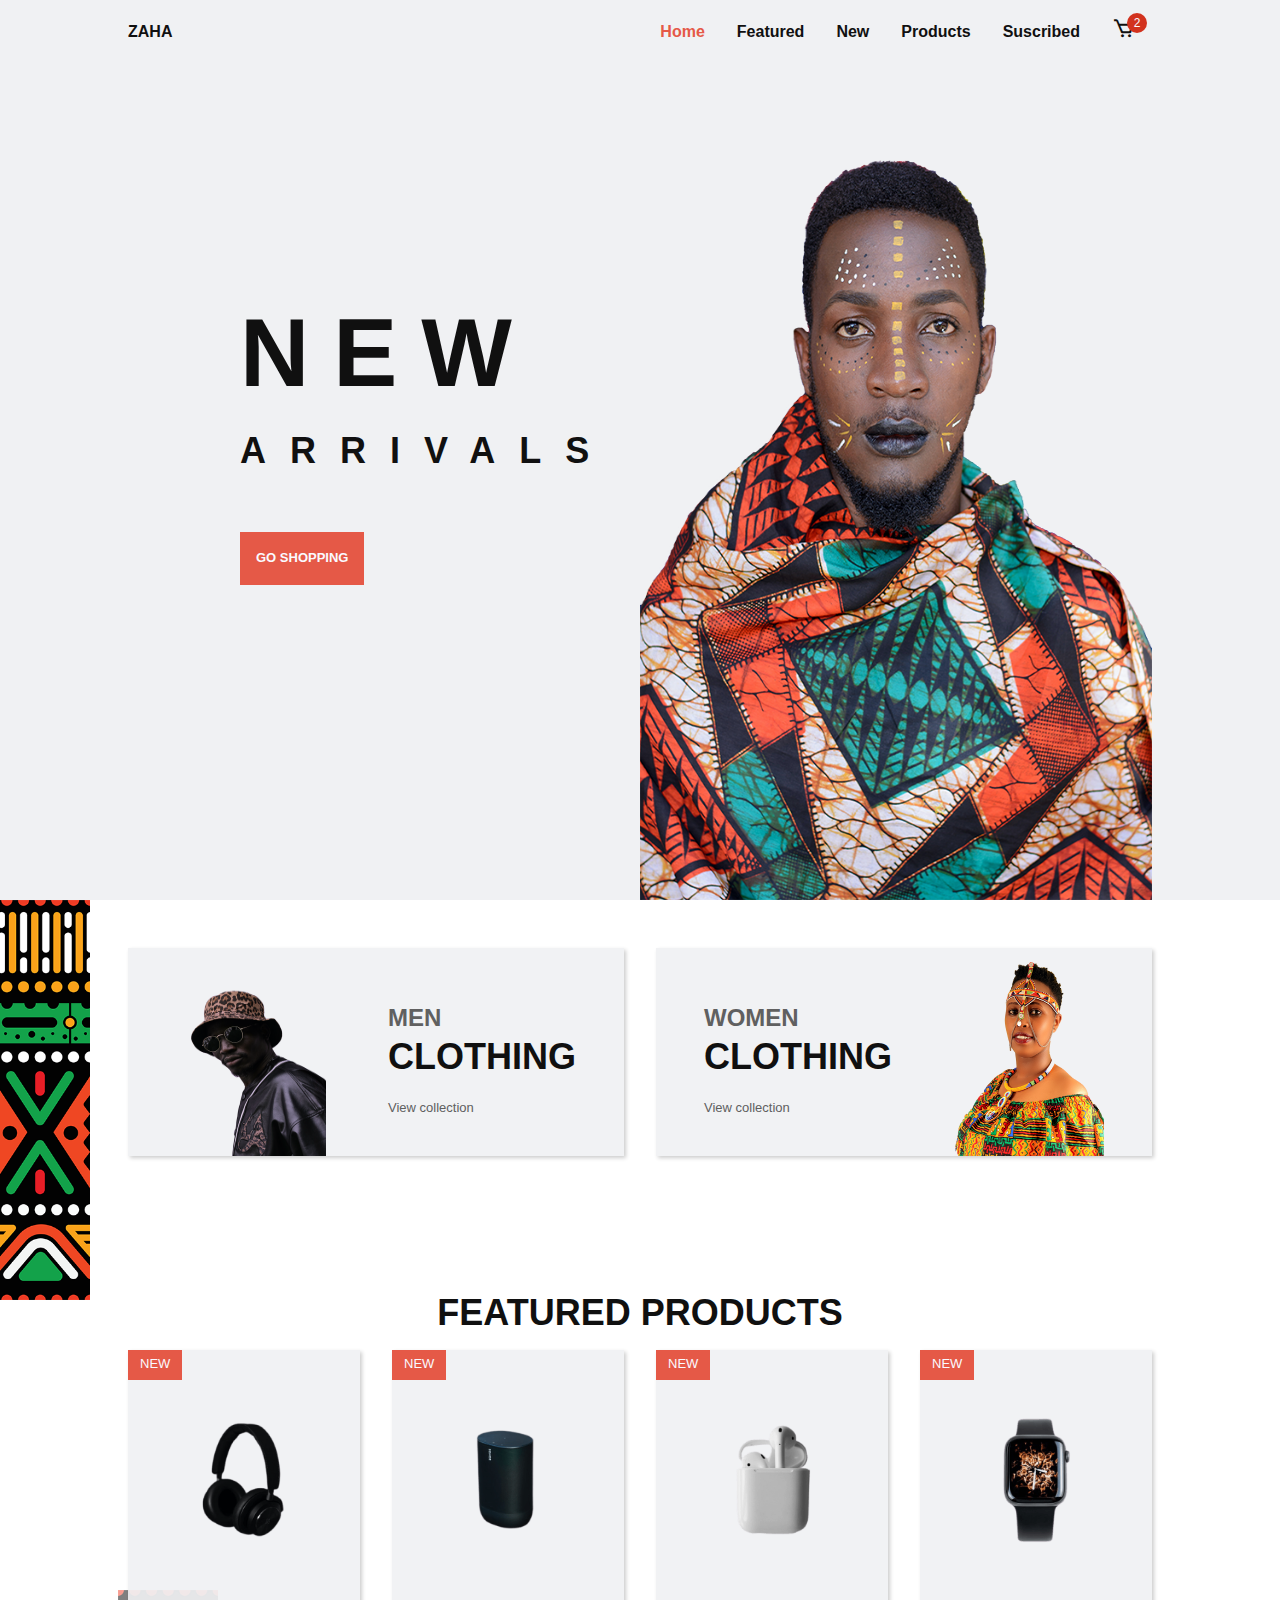
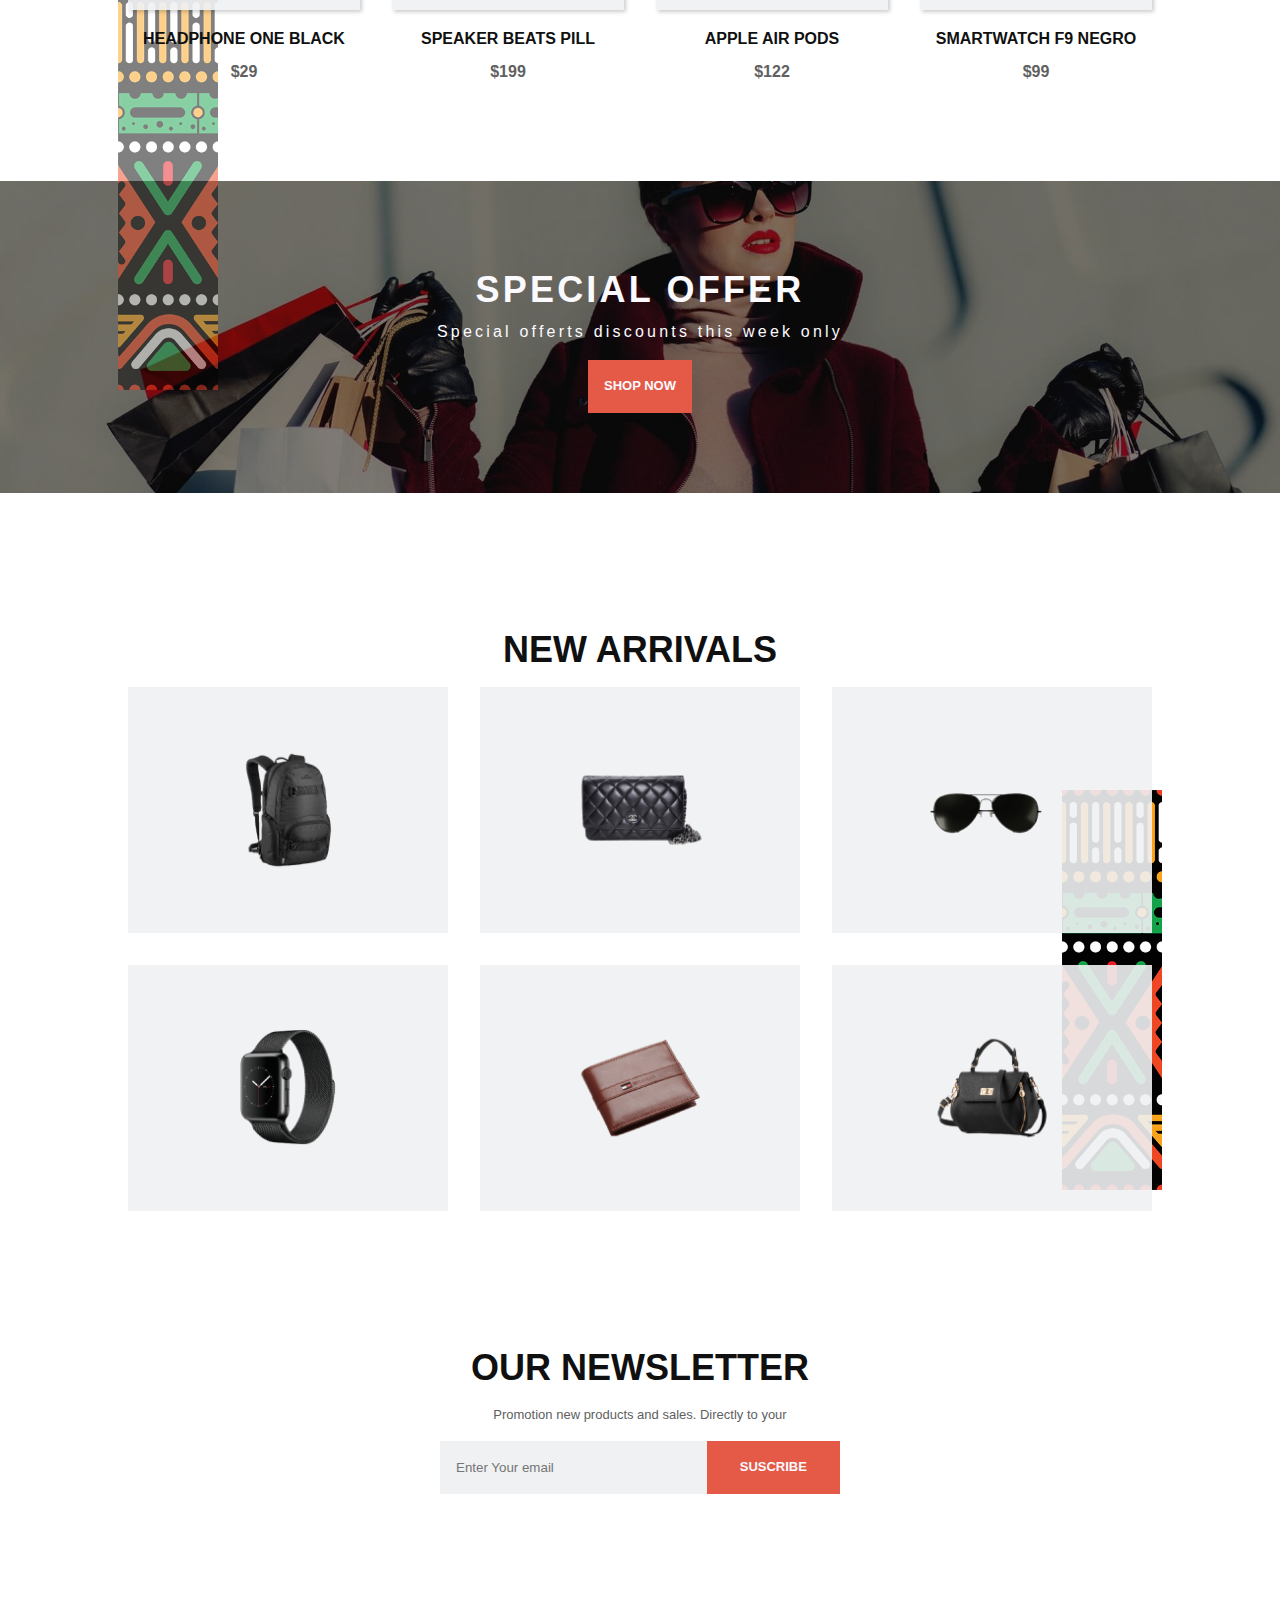
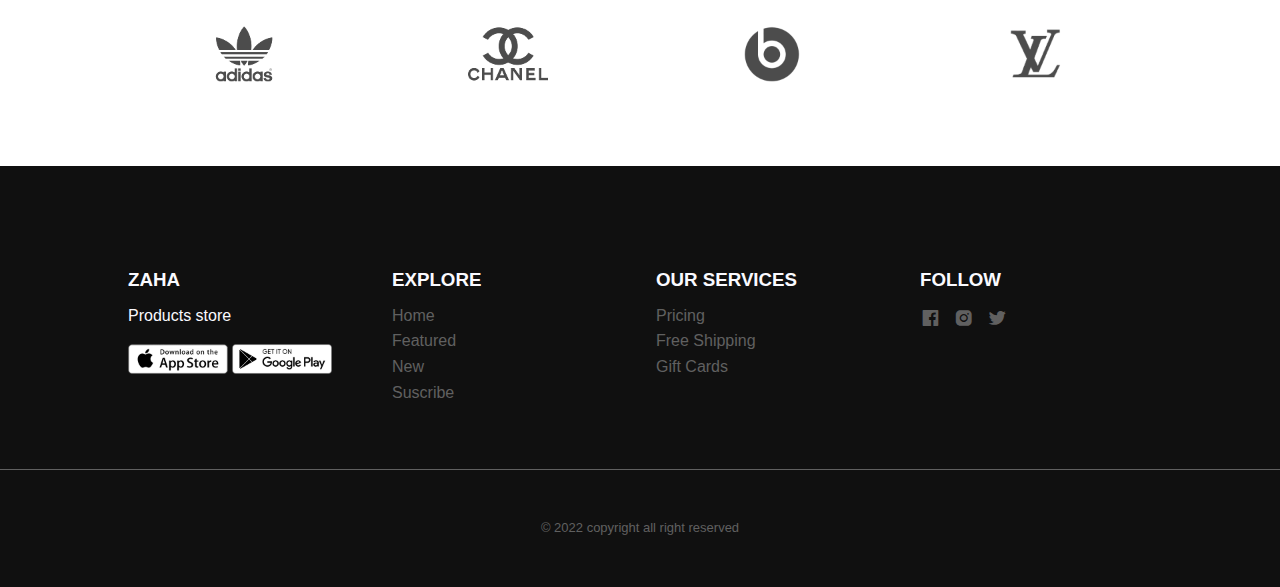
<file: index.html>
<!DOCTYPE html>
<html lang="en">
    <head>
        <meta charset="UTF-8">
        <meta name="viewport" content="width=device-width, initial-scale=1.0">

        <!-- ===== BOXICONS ===== -->
        <link href="https://unpkg.com/boxicons@2.1.2/css/boxicons.min.css" rel="stylesheet">
        <!-- ===== CSS ===== -->
        <link rel="stylesheet" href="assets/css/styles.css">
        <!-- Favicon -->
        <link rel="apple-touch-icon" sizes="180x180" href="assets/img/favicon_io/apple-touch-icon.png">
        <link rel="icon" type="image/png" sizes="32x32" href="assets/img/favicon_io/favicon-32x32.png">
        <link rel="icon" type="image/png" sizes="16x16" href="assets/img/favicon_io/favicon-16x16.png">
        <link rel="manifest" href="assets/img/favicon_io/site.webmanifest">

        <title>ZAHA</title>
    </head>
    <body>

        <div class="container">
            <!--===== HEADER =====-->
            <header class="l-header">
                <nav class="nav bd-grid">
                    <div>
                        <a href="#" class="nav__logo">ZAHA</a>
                    </div>
    
                    <div class="nav__menu" id="nav-menu">
                        <ul class="nav__list">
                            <li class="nav__item"><a href="#home" class="nav__link active">Home</a></li>
                            <li class="nav__item"><a href="#featured" class="nav__link">Featured</a></li>
                            <li class="nav__item"><a href="#new" class="nav__link">New</a></li>
                            <li class="nav__item"><a href="assets/pages/product.html" class="nav__link">Products</a></li>
                            <li class="nav__item"><a href="#suscribed" class="nav__link">Suscribed</a></li>
                        </ul>
                    </div>
    
                    <div>
                        <a href="#" class="nav__cart-link">
                            <i class="bx bx-cart nav__cart" id="nav-cart"></i>
                            <span class="cart__num" id="cart-num">2</span>
                        </a>
                        <i class="bx bx-menu nav__toggle" id="nav-toggle"></i>
                    </div>
                </nav>
            </header>
    
            <main class="l-main">
                <!--===== HOME =====-->
                <section class="home" id="home">
    
                    <div class="home__container bd-grid">
                        <div class="home__data">
                            <h1 class="home__title">NEW <br><span>ARRIVALS</span></h1>
                            <a href="assets/pages/product.html" class="button">GO SHOPPING</a>
                        </div>
    
                        <img src="assets/img/home.png" alt="" class="home__img">
    
                    </div>
                </section>
    
                <!--===== COLLECTION =====-->
                <section class="collection section">
                    <div class="collection__pattern pattern"></div>
                    <div class="collection__container bd-grid">
                        <div class="collection__box">
                            <img src="assets/img/backpackMan.png" alt="" class="collection__img">
    
                            <div class="collectionn__data">
                                <h2 class="collection__title"><span class="collection__subtitle">Men</span><br>Clothing</h2>
                                <a href="#" class="collection__view">View collection</a>
                            </div>
                        </div>
    
                        <div class="collection__box">
                            <div class="collectionn__data">
                                <h2 class="collection__title"><span class="collection__subtitle">Women</span><br>Clothing</h2>
                                <a href="#" class="collection__view">View collection</a>
                            </div>
    
                            <img src="assets/img/backpackWoman.png" alt="" class="collection__img">
                        </div>
                    </div>
                </section>
    
                <!--===== FEATURED PRODUCTS =====-->
                <section class="featured section" id="featured">
                    <h2 class="section-title">FEATURED PRODUCTS</h2>
                    <!-- <a href="#" class="section-all">View All</a> -->
    
                    <div class="featured__container bd-grid">
                        <div class="pattern featured__pattern"></div>
                        <div class="featured__product">
                            <div class="featured__box">
                                <div class="featured__new">NEW</div>
                                <img src="assets/img/feature1.png" alt="" class="featured__img">
                            </div>
    
                            <div class="featured__data">
                                <h3 class="featured__name">Headphone One Black</h3>
                                <span class="featured__preci">$29</span>
                            </div>
                        </div>
    
                        <div class="featured__product">
                            <div class="featured__box">
                                <div class="featured__new">NEW</div>
                                <img src="assets/img/feature2.png" alt="" class="featured__img">
                            </div>
    
                            <div class="featured__data">
                                <h3 class="featured__name">Speaker Beats Pill</h3>
                                <span class="featured__preci">$199</span>
                            </div>
                        </div>
                        <div class="pattern featured__pattern1"></div>
                        <div class="featured__product">
                            <div class="featured__box">
                                <div class="featured__new">NEW</div>
                                <img src="assets/img/feature3.png" alt="" class="featured__img">
                            </div>
    
                            <div class="featured__data">
                                <h3 class="featured__name">Apple Air Pods</h3>
                                <span class="featured__preci">$122</span>
                            </div>
                        </div>
    
                        <div class="featured__product">
                            <div class="featured__box">
                                <div class="featured__new">NEW</div>
                                <img src="assets/img/feature4.png" alt="" class="featured__img">
                            </div>
    
                            <div class="featured__data">
                                <h3 class="featured__name">Smartwatch F9 Negro</h3>
                                <span class="featured__preci">$99</span>
                            </div>
                        </div>
                    </div>
                </section>
    
                <!--===== OFFER =====-->
                <section class="offer section">
                    <div class="offer__bg">
                        <div class="offer__data">
                            <h2 class="offer__title">Special Offer</h2>
                            <p class="offer__description">Special offerts discounts this week only</p>
    
                            <a href="assets/pages/product.html" class="button">SHOP NOW</a>
                        </div>
                    </div>
                </section>
    
                <!--===== NEW ARRIVALS =====-->
                <section class="new__arrivals section" id="new">
                    <h2 class="section-title">NEW ARRIVALS</h2>
                    <!-- <a href="#" class="section-all">View All</a> -->
    
                    <div class="pattern new__pattern"></div>
    
                    <div class="new__container bd-grid">
                        <div class="new__box">
                            <img src="assets/img/new1.png" alt="" class="new__img">
    
                            <div class="new__link">
                                <a href="#" class="button">VIEW PRODUCT</a>
                            </div>
                        </div>
    
                        <div class="new__box">
                            <img src="assets/img/new2.png" alt="" class="new__img">
    
                            <div class="new__link">
                                <a href="#" class="button">VIEW PRODUCT</a>
                            </div>
                        </div>
    
                        <div class="new__box">
                            <img src="assets/img/new3.png" alt="" class="new__img">
    
                            <div class="new__link">
                                <a href="#" class="button">VIEW PRODUCT</a>
                            </div>
                        </div>
    
                        <div class="new__box">
                            <img src="assets/img/new4.png" alt="" class="new__img">
    
                            <div class="new__link">
                                <a href="#" class="button">VIEW PRODUCT</a>
                            </div>
                        </div>
    
                        <div class="new__box">
                            <img src="assets/img/new5.png" alt="" class="new__img">
    
                            <div class="new__link">
                                <a href="#" class="button">VIEW PRODUCT</a>
                            </div>
                        </div>
    
                        <div class="new__box">
                            <img src="assets/img/new6.png" alt="" class="new__img">
    
                            <div class="new__link">
                                <a href="#" class="button">VIEW PRODUCT</a>
                            </div>
                        </div>
                    </div>
                </section>
    
                <!--===== NEWSLETTER =====-->
                <section class="newsletter section" id="suscribed">
                    <div class="newsletter__container bd-grid">
                        <div class="newsletter__suscribe">
                            <h2 class="section-title">OUR NEWSLETTER</h2>
                            <p class="newsletter__description">Promotion new products and sales. Directly to your</p>
    
                            <form action="" class="newsletter__form">
                                <input type="text" class="newsletter__input" placeholder="Enter Your email">
                                <a href="#" class="button">SUSCRIBE</a>
                            </form>
                        </div>
                    </div>
                </section>
    
                <!--===== SPONSORS =====-->
                <section class="sponsors section">
                    <div class="sponsors__container bd-grid">
                        <div class="sponsors__logo">
                            <img src="assets/img/logo1.png" alt="">
                        </div>
        
                        <div class="sponsors__logo">
                            <img src="assets/img/logo2.png" alt="">
                        </div>
        
                        <div class="sponsors__logo">
                            <img src="assets/img/logo3.png" alt="">
                        </div>
        
                        <div class="sponsors__logo">
                            <img src="assets/img/logo4.png" alt="">
                        </div>
                    </div>
                </section>
            </main>
    
            <!--===== FOOTER =====-->
            <footer class="footer section">
                <div class="footer__container bd-grid">
                    <div class="footer__box">
                        <h3 class="footer__title">ZAHA</h3>
                        <p class="footer__deal">Products store</p>
                        <a href="#"><img src="assets/img/footerstore1.png" alt="" class="footer__store"></a>
                        <a href="#"><img src="assets/img/footerstore2.png" alt="" class="footer__store"></a>
                    </div>
    
                    <div class="footer__box">
                        <h3 class="footer__title">EXPLORE</h3>
                        <ul>
                            <li><a href="#" class="footer__link">Home</a></li>
                            <li><a href="#" class="footer__link">Featured</a></li>
                            <li><a href="#" class="footer__link">New</a></li>
                            <li><a href="#" class="footer__link">Suscribe</a></li>
                        </ul>
                    </div>
    
                    <div class="footer__box">
                        <h3 class="footer__title">OUR SERVICES</h3>
                        <ul>
                            <li><a href="#" class="footer__link">Pricing</a></li>
                            <li><a href="#" class="footer__link">Free Shipping</a></li>
                            <li><a href="#" class="footer__link">Gift Cards</a></li>                    </ul>
                    </div>
    
                    <div class="footer__box">
                        <h3 class="footer__title">FOLLOW</h3>
                            <a href="#" class="footer__social"><i class="bx bxl-facebook-square"></i></a>
                            <a href="#" class="footer__social"><i class="bx bxl-instagram-alt" ></i></a>
                            <a href="#" class="footer__social"><i class="bx bxl-twitter" ></i></a>
                    </div>
                </div>
    
                <p class="footer__copy">&#169; 2022 copyright all right reserved</p>
            </footer>
        </div>

        <!--===== MAIN JS =====-->
        <script src="assets/js/main.js"></script>
    </body>
</html>
</file>
<file: assets/css/styles.css>
/*===== GOOGLE FONTS =====*/
@import url("https://fonts.googleapis.com/css2?family=Open+Sans:wght@400;600;700&display=swap");

/*===== VARIABLES CSS =====*/
:root {
  --header-height: 3rem;
  --font-semi: 600;
  --font-bold: 700;
}

/*===== Colores =====*/
:root {
  --first-color: #E55947;
  --first-color-alt: #D2321E;
  --white-color: #FAFAFF;
  --dark-color: #101010;
  --dark-color-light: #606060;
  --gray-color: #F0F1F3;
  --shadow: 2px 2px 4px rgba(0, 0, 0, 0.2);
}

/*===== Fuente y tipografia =====*/
:root {
  --body-font: 'Poppins', sans-serif;
  --big-font-size: 3rem;
  --h1-font-size: 1.5rem;
  --h2-font-size: 1.25rem;
  --normal-font-size: .938rem;
  --small-font-size: .75rem;
}

@media screen and (min-width: 1024px) {
  :root {
    --big-font-size: 6rem;
    --h1-font-size: 2.25rem;
    --h2-font-size: 1.5rem;
    --normal-font-size: 1rem;
    --small-font-size: .813rem;
  }
}

/*===== Margenes =====*/
:root {
  --mb-1: 0.5rem;
  --mb-2: 1rem;
  --mb-3: 1.5rem;
  --mb-4: 2rem;
}

/*===== z index =====*/
:root {
  --z-tooltip: 10;
  --z-fixed: 100;
  --z-med: 50;
}

/*===== background pattern =====*/
:root {
  --background-image: url("../img/pan_african_pattern.png");
}

/*===== BASE =====*/
*, ::before, ::after {
  box-sizing: border-box;
}

html {
  scroll-behavior: smooth;
}

body {
  margin: var(--header-height) 0 0 0;
  font-family: var(--body-font);
  font-size: var(--normal-font-size);
  color: var(--dark-color);
  line-height: 1.6;
}

h1, h2, p {
  margin: 0;
}

ul {
  margin: 0;
  padding: 0;
  list-style: none;
}

a {
  text-decoration: none;
  color: var(--dark-color);
}

img {
  max-width: 100%;
  height: auto;
}

/*===== CLASS CSS ===== */
.section {
  padding: 3rem 0;
}

.section-title {
  font-size: var(--h1-font-size);
  color: var(--dark-color);
  margin: var(--mb-4) 0 var(--mb-1);
  text-align: center;
}

.section-all {
  display: block;
  font-size: var(--small-font-size);
  font-weight: var(--font-semi);
  color: var(--dark-color-light);
  text-align: center;
  margin-bottom: var(--mb-2);
}

.bg__pattern {
  position: absolute;
  background: url("../img/background__pattern.png");
  background-repeat: no-repeat;
  background-size: cover;
  width: 100px;
  padding-bottom: 400px;
  z-index: var(--z-tooltip);
}

.pattern {
  position: absolute;
  background-image: var(--background-image);
  background-repeat: no-repeat;
  background-size: cover;
  width: 100px;
  padding-bottom: 400px;
  z-index: var(--z-tooltip);
}

.collection__pattern {
  top: 0;
  left: -10px;
}

/*===== LAYOUT =====*/
.bd-grid {
  max-width: 1024px;
  display: grid;
  grid-template-columns: 100%;
  width: calc(100% - 3rem);
  margin-left: var(--mb-3);
  margin-right: var(--mb-3);
}

/*===== NAV =====*/
.l-header {
  width: 100%;
  position: fixed;
  top: 0;
  left: 0;
  z-index: var(--z-fixed);
  background-color: var(--gray-color);
}

.nav {
  height: var(--header-height);
  display: flex;
  justify-content: space-between;
  align-items: center;
}

@media screen and (max-width: 768px) {
  .nav__menu {
    position: fixed;
    top: var(--header-height);
    right: -100%;
    width: 80%;
    height: 100%;
    padding: 2rem;
    background-color: var(--white-color);
    transition: .5s;
  }  
}

.nav__item {
  margin-bottom: var(--mb-4);
}

.nav__link {
  color: var(--dark-color);
  font-weight: var(--font-semi);
}

.nav__link:hover {
  color: var(--first-color);
} 

.nav__logo {
  font-weight: var(--font-bold);
}

.nav__cart-link {
  position: relative;
}

.nav__cart {
  font-size: 1.5rem;
  margin-right: var(--mb-2);
}

.cart__num {
  position: absolute;
  display: flex;
  align-items: center;
  justify-content: center;
  font-size: .75rem;
  font-weight: 400;
  top: -12px;
  right: 5px;
  width: 20px;
  height: 20px;
  background-color: var(--first-color-alt);
  color: var(--white-color);
  border-radius: 50%;
}

.nav__toggle {
  font-size: 1.5rem;
  cursor: pointer;
}

/*=== Show menu ===*/
.show {
  right: 0;
}

.active {
  color: var(--first-color);
}

/*===== HOME =====*/
.home {
  background-color: var(--gray-color);
}

.home__data {
  padding-top: 2rem;
}

.home__title {
  align-self: center;
  font-size: var(--big-font-size);
  line-height: 1;
  letter-spacing: .5rem;
  margin-bottom: 5px;
}

.home__title span {
  font-size: var(--h1-font-size);
}

.home__img {
  right: 0;
  bottom: 0;
  width: 100%;
}

/*BUTTONS*/

.button {
  display: inline-block;
  text-align: center;
  background-color: var(--first-color);
  color: var(--white-color);
  padding: 1rem;
  font-size: var(--small-font-size);
  font-weight: var(--font-semi);
  transition: 0.3s;
}

.button:hover {
  background-color: var(--first-color-alt);
}

/*===== COLLECTION =====*/
.collection {
  position: relative;
}

.collection__container {
  position: relative;
  z-index: var(--z-med);
  row-gap: 2rem;
}

.collection__box {
  display: flex;
  justify-content: space-between;
  align-items: center;
  padding: 0 1.5rem;
  background-color: var(--gray-color);
  background-color: rgba(240, 241, 243, 0.9);
  transition: 0.3s;
  box-shadow: var(--shadow);
}

.collection__box:hover {
  transform: translateY(-0.5rem);
  background-color: var(--gray-color);
}

.collection__img {
  width: 100px;
  height: 150px;
}

.collection__title {
  font-size: var(--h1-font-size);
  line-height: 1.2;
  margin-bottom: var(--mb-2);
  text-transform: uppercase;
  font-weight: var(--font-semi);
}

.collection__subtitle {
  font-size: var(--h2-font-size);
  color: var(--dark-color-light);
}

.collection__view {
  font-size: var(--small-font-size);
  color: var(--dark-color-light);
}

/*===== FEATURED PRODUCTS =====*/

.featured__pattern {
  top: 15rem;
  left: -10px;
  opacity: .5;
}

.featured__pattern1 {
  top: 65rem;
  right: -10px;
}

.featured__container {
  position: relative;
}

.featured__content {
  row-gap: 2rem;
}

.featured__product {
  position: relative;
  z-index: var(--z-med);
  transition: .3s;
}

.featured__product:hover {
  transform: translateY(-.5rem);
}

.featured__box {
  position: relative;
  display: flex;
  justify-content: center;
  background-color: var(--gray-color);
  background-color: rgba(240, 241, 243, 0.9);
  box-shadow: var(--shadow);
  transition: .3s;
}

.featured__box:hover {
  background-color: var(--gray-color);
}

.featured__new {
  position: absolute;
  top: 0;
  left: 0;
  background-color: var(--first-color);
  color: var(--white-color);
  padding: .3rem .75rem;
  font-size: var(--small-font-size);
}

.featured__data {
  text-align: center;
}

.featured__name {
  margin-bottom: var(--mb-1);
  text-transform: uppercase;
  font-size: var(--normal-font-size);
}

.featured__preci {
  color: var(--dark-color-light);
  font-weight: var(--font-semi);
}

/*===== OFFER =====*/
.offer__bg {
  background: url('/assets/img/offer.jpg') no-repeat center/cover;
  text-align: center; 
}

.offer__data {
  padding: 3.5rem 0.25rem;
  background: rgba(0, 0, 0, 0.5);
  color: var(--white-color);
}

.offer__title {
  font-size: var(--h1-font-size);
  letter-spacing: .2rem;
  text-transform: uppercase;
  font-weight: var(--font-semi);
}

.offer__description {
  margin-bottom: var(--mb-2);
  letter-spacing: .2rem;
}

/*===== NEW ARRIVALS =====*/
.new__arrivals {
  position: relative;
}

.new__pattern {
  top: 35rem;
  padding-bottom: 50rem;
}

.new__container {
  position: relative;
  row-gap: 2rem;
  z-index: var(--z-med);
}

.new__box {
  position: relative;
  display: flex;
  justify-content: center;
  background-color: var(--gray-color);
  background-color: rgba(240, 241, 243, 0.9);
  overflow: hidden;
}

.new__box:hover .new__link {
  bottom: 0;
} 

.new__link {
  position: absolute;
  bottom: -100%;
  width: 100%;
  height: 100%;
  display: flex;
  justify-content: center;
  align-items: center;
  background: rgba(229, 89, 71, 0.2);
  transition: 0.3s;
}

/*===== NEWSLETTER =====*/
.newsletter {
  text-align: center;
}

.newsletter__description {
  margin-bottom: var(--mb-2);
  font-size: var(--small-font-size);
  color: var(--dark-color-light);
}

.newsletter__form {
  display: grid;
  grid-template-columns: 1fr .5fr;
}

.newsletter__input {
  outline: none;
  border: none;
  background-color: var(--gray-color);
  padding: 0 1rem;
}

/*===== SPONSORS =====*/
.sponsors__container {
  grid-template-columns: repeat(2, 1fr);
  row-gap: 2rem;
  padding: 1.5rem 0;
}

.sponsors__logo {
  display: flex;
  justify-content: center;
}

.sponsors__container img {
  width: 80px;
  filter: opacity(70%);
}

.sponsors__container img:hover {
  filter: none;
}

/*===== FOOTER =====*/
.footer {
  background-color: var(--dark-color);
  color: var(--white-color);
}

.footer__container {
  row-gap: 1.5rem;
  margin-bottom: var(--mb-4);
}

.footer__title {
  margin-bottom: var(--mb-1);
}

.footer__deal {
  margin-bottom: var(--mb-2);
}

.footer__store {
  width: 100px;
}

.footer__link, .footer__social {
  color: var(--dark-color-light);
}

.footer__link:hover {
  text-decoration: underline;
}

.footer__social {
  font-size: 1.3rem;
  margin-right: var(--mb-1);
}

.footer__copy {
  border-top: 1px solid var(--dark-color-light);
  padding-top: 3rem;
  text-align: center;
  color: var(--dark-color-light);
  font-size: var(--small-font-size);
}

/* ===== MEDIA QUERIES=====*/
/* Screens below 380px */
@media screen and (min-width: 380px){
  .home__img {
    width: 100%;
  }
}

@media screen and (min-width: 768px){
  body {
    margin: 0;
  }  

  .section-all {
    margin-bottom: var(--mb-4);
  }

  .nav {
    height: calc(var(--header-height) + 1rem);
    align-items: center;
    justify-content: initial;
  }

  .nav__menu {
    margin-left: auto;
  }

  .nav__list {
    display: flex;
    margin-right: var(--mb-4);
  }

  .nav__item {
    margin-left: var(--mb-4);
    margin-bottom: 0;
  }

  .nav__toggle {
    display: none;
  }

  .home__container {
    height: 100vh;
    grid-template-columns: repeat(2, 1fr);
  }

  .home__data {
    padding: 0;
    height: max-content;
    align-self: center;
  }

  .home__title {
    line-height: .8;
    letter-spacing: 1.5rem;
    margin-bottom: 4rem;
  }

  .home__img {
    width: 600px;
    height: 100vh;
  }

  .collection__container {
    grid-template-columns: repeat(2, 1fr);
    grid-template-rows: 1fr;
    column-gap: 2rem;
  }

  .collection__box {
    padding: .5rem 3rem 0;
  }

  .collection__img {
    width: 150px;
    height: 200px;
  }

  .featured__container,
  .sponsors__container,
  .footer__container {
    grid-template-columns: repeat(4, 1fr);
    grid-gap: 2rem;
  }

  .offer__data {
    padding: 5rem 0;
  }

  .new__pattern {
    display: none;
  }

  .new__container {
    grid-template-columns: repeat(3, 1fr);
    grid-gap: 2rem;
  }

  .newsletter__form {
    width: 400px;
    margin: 0 auto;
  }

  .footer__container {
    padding: 2rem 0;
  }
}

@media screen and (min-width: 380px) {
  .bd-grid {
    margin-left: auto;
    margin-right: auto;
  }

  .home__data {
    padding-left: 7rem;
  }

  .home__img {
    right: 15%;
  }
}
</file>
